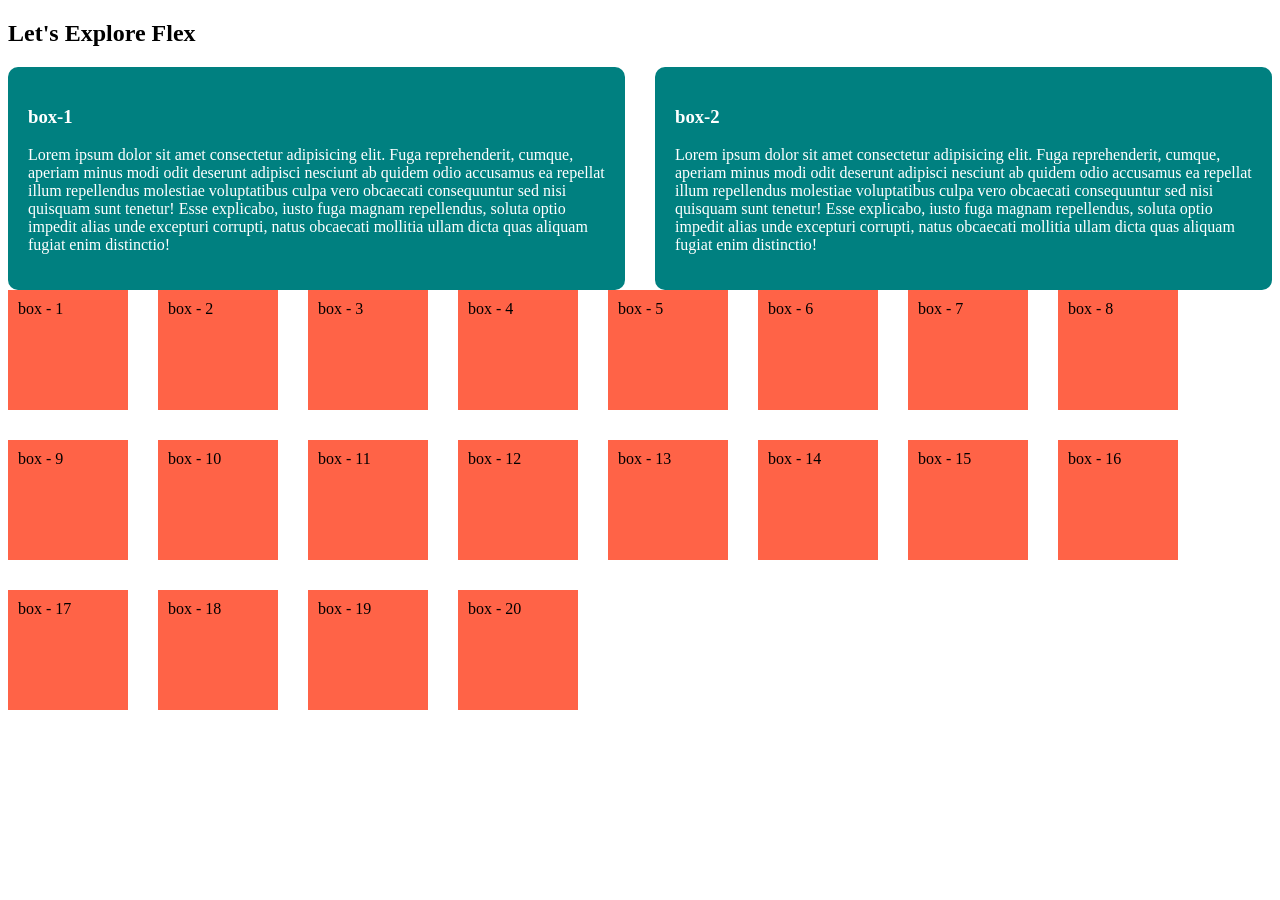
<file: flex.html>
<!DOCTYPE html>
<html lang="en">
<head>
    <meta charset="UTF-8">
    <meta name="viewport" content="width=device-width, initial-scale=1.0">
    <title>Responsive Flex</title>

    <style>
        .container {
            display: flex;
            gap: 30px ;
        }

        .box {
            background-color: teal;
            padding: 20px;
            border-radius: 10px;
            color: white;
        }

        .box-container {
            display: flex;
            gap: 30px;
            flex-wrap: wrap;
        }

        .items {
            width: 100px;
            height: 100px;
            background-color: tomato;
            padding: 10px;
        }

        @media screen and (max-width: 576px) {
            .container {
                flex-direction: column;
            }

            .items {
                width: 100%;
            }
        }
    </style>
</head>
<body>
    <h2>Let's Explore Flex</h2>

    <div class="container">
        <div class="box">
            <h3>box-1</h3>
            <p>Lorem ipsum dolor sit amet consectetur adipisicing elit. Fuga reprehenderit, cumque, aperiam minus modi odit deserunt adipisci nesciunt ab quidem odio accusamus ea repellat illum repellendus molestiae voluptatibus culpa vero obcaecati consequuntur sed nisi quisquam sunt tenetur! Esse explicabo, iusto fuga magnam repellendus, soluta optio impedit alias unde excepturi corrupti, natus obcaecati mollitia ullam dicta quas aliquam fugiat enim distinctio!</p>
        </div>
        <div class="box">
            <h3>box-2</h3>
            <p>Lorem ipsum dolor sit amet consectetur adipisicing elit. Fuga reprehenderit, cumque, aperiam minus modi odit deserunt adipisci nesciunt ab quidem odio accusamus ea repellat illum repellendus molestiae voluptatibus culpa vero obcaecati consequuntur sed nisi quisquam sunt tenetur! Esse explicabo, iusto fuga magnam repellendus, soluta optio impedit alias unde excepturi corrupti, natus obcaecati mollitia ullam dicta quas aliquam fugiat enim distinctio!</p>
        </div>
    </div>

    <div class="box-container">
        <div class="items">box - 1</div>
        <div class="items">box - 2</div>
        <div class="items">box - 3</div>
        <div class="items">box - 4</div>
        <div class="items">box - 5</div>
        <div class="items">box - 6</div>
        <div class="items">box - 7</div>
        <div class="items">box - 8</div>
        <div class="items">box - 9</div>
        <div class="items">box - 10</div>
        <div class="items">box - 11</div>
        <div class="items">box - 12</div>
        <div class="items">box - 13</div>
        <div class="items">box - 14</div>
        <div class="items">box - 15</div>
        <div class="items">box - 16</div>
        <div class="items">box - 17</div>
        <div class="items">box - 18</div>
        <div class="items">box - 19</div>
        <div class="items">box - 20</div>
    </div>
</body>
</html>
</file>
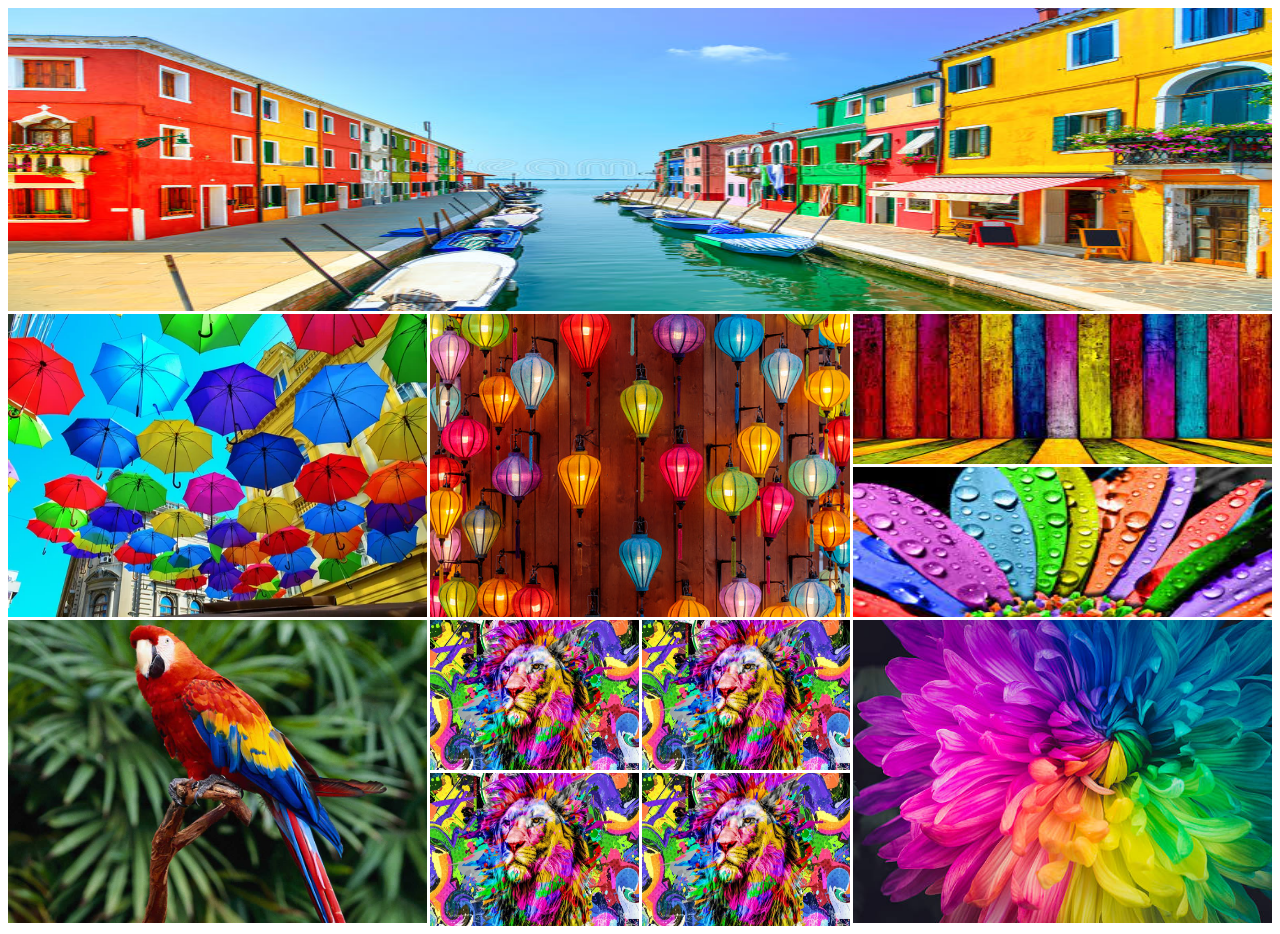
<file: gallery.html>
<!DOCTYPE html>
<html lang="en">
<head>
    <meta charset="UTF-8">
    <meta name="viewport" content="width=device-width, initial-scale=1.0">
    <title>Responsive Gallery</title>

    <style>
         .container {
            display: grid;
            gap: 3px;
            grid-template-columns: repeat(6, 1fr);
            grid-template-rows: repeat(6, 150px);
         }

         img {
            width: 100%;
            height: 100%;
         }

         .big-layout {
            grid-column: span 6;
            grid-row: span 2;
         }

         .normal-layout {
            grid-column: span 2;
            grid-row: span 2;
         }

         .wide-layout {
            grid-column: span 2;
            grid-row: span 1;
         }

         .small-layout {
            grid-column: span 1;
            grid-row: span 2;
         }

         @media screen and (max-width: 576px) {
            .container {
                grid-template-columns: repeat(2, 1fr);
                /* grid-template-columns: repeat(6, 1fr); */
            }

            .normal-layout, .big-layout, .small-layout, .wide-layout {
                grid-row: span 1;
                grid-row: span 1;
            }
         }
    </style>
</head>
<body>
    <div class="container">
        <div class="big-layout">
            <img src="./images/A.jpg" alt="">
        </div>
        <div class="normal-layout">
            <img src="./images/B.jpg" alt="">
        </div>
        <div class="normal-layout">
            <img src="./images/C.jpg" alt="">
        </div>
        <div class="wide-layout">
            <img src="./images/D.jpg" alt="">
        </div>
        <div class="wide-layout">
            <img src="./images/E.jpg" alt="">
        </div>
        <div class="normal-layout">
            <img src="./images/F.jpg" alt="">
        </div>
        <div class="">
            <img src="./images/G.jpg" alt="">
        </div>
        <div class="">
            <img src="./images/G.jpg" alt="">
        </div>
       
        <div class="normal-layout">
            <img src="./images/I.jpg" alt="">
        </div>
        <div class="small-layout">
            <img src="./images/G.jpg" alt="">
        </div>
        <div class="small-layout">
            <img src="./images/G.jpg" alt="">
        </div>
    </div>
</body>
</html>
</file>
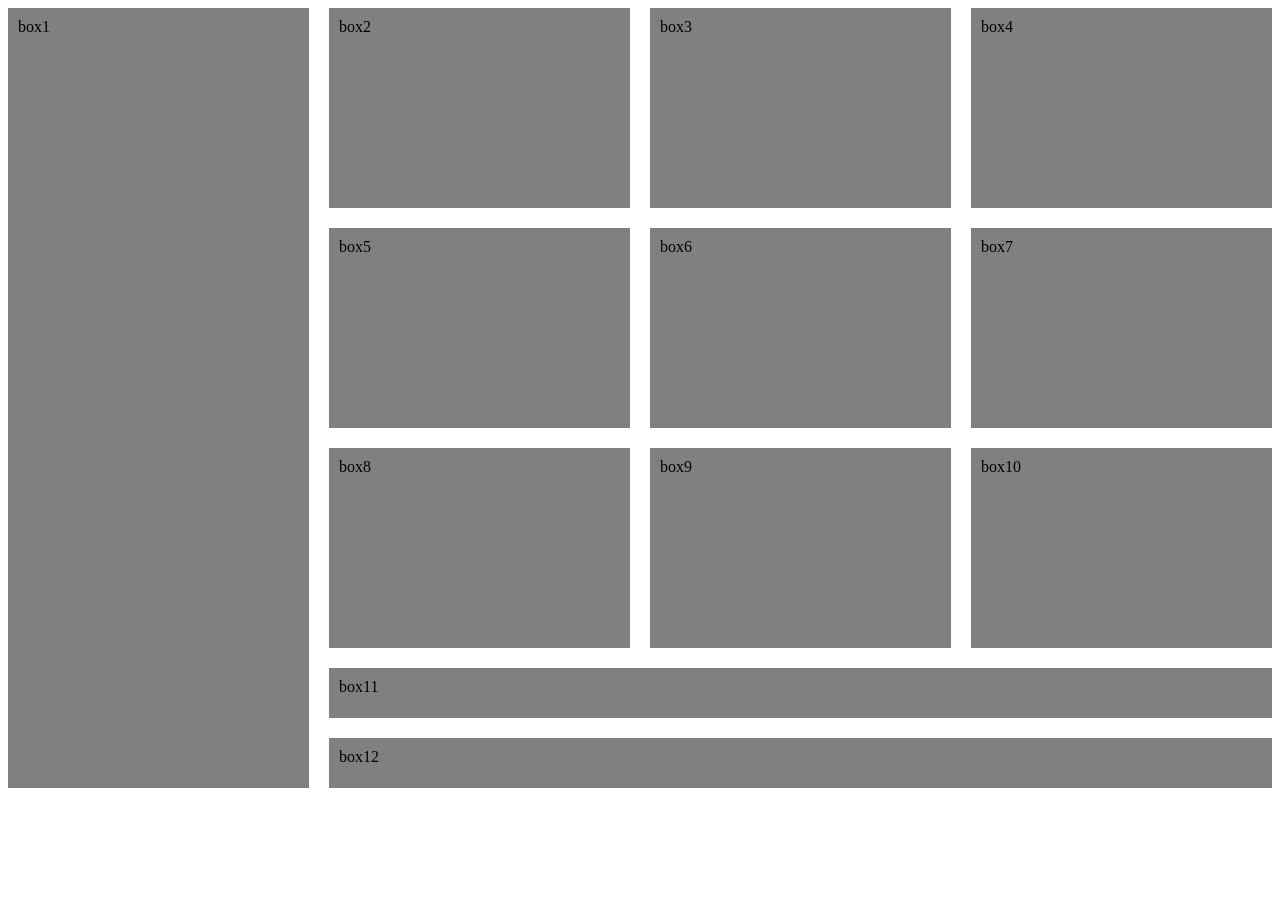
<file: grid.html>
<!DOCTYPE html>
<html lang="en">
<head>
    <meta charset="UTF-8">
    <meta name="viewport" content="width=device-width, initial-scale=1.0">
    <title>Document</title>

    <style>
        .container {
            display: grid;
            gap: 20px;
            grid-template-columns: repeat(4, 1fr);
            grid-template-rows: repeat(3, 200px) 50px 50px;
        }

        .box {
            background-color: gray;
            padding: 10px;
        }

        .sidebar {
            grid-row: span 5;
        }

        .footer {
            grid-column: span 3;
        }
        
    </style>
</head>
<body>
    <div class="container">
        <div class="box sidebar">box1</div>
        <div class="box">box2</div>
        <div class="box">box3</div>
        <div class="box">box4</div>
        <div class="box">box5</div>
        <div class="box">box6</div>
        <div class="box">box7</div>
        <div class="box">box8</div>
        <div class="box">box9</div>
        <div class="box">box10</div>
        <div class="box footer">box11</div>
        <div class="box footer">box12</div>
    </div>
</body>
</html>
</file>
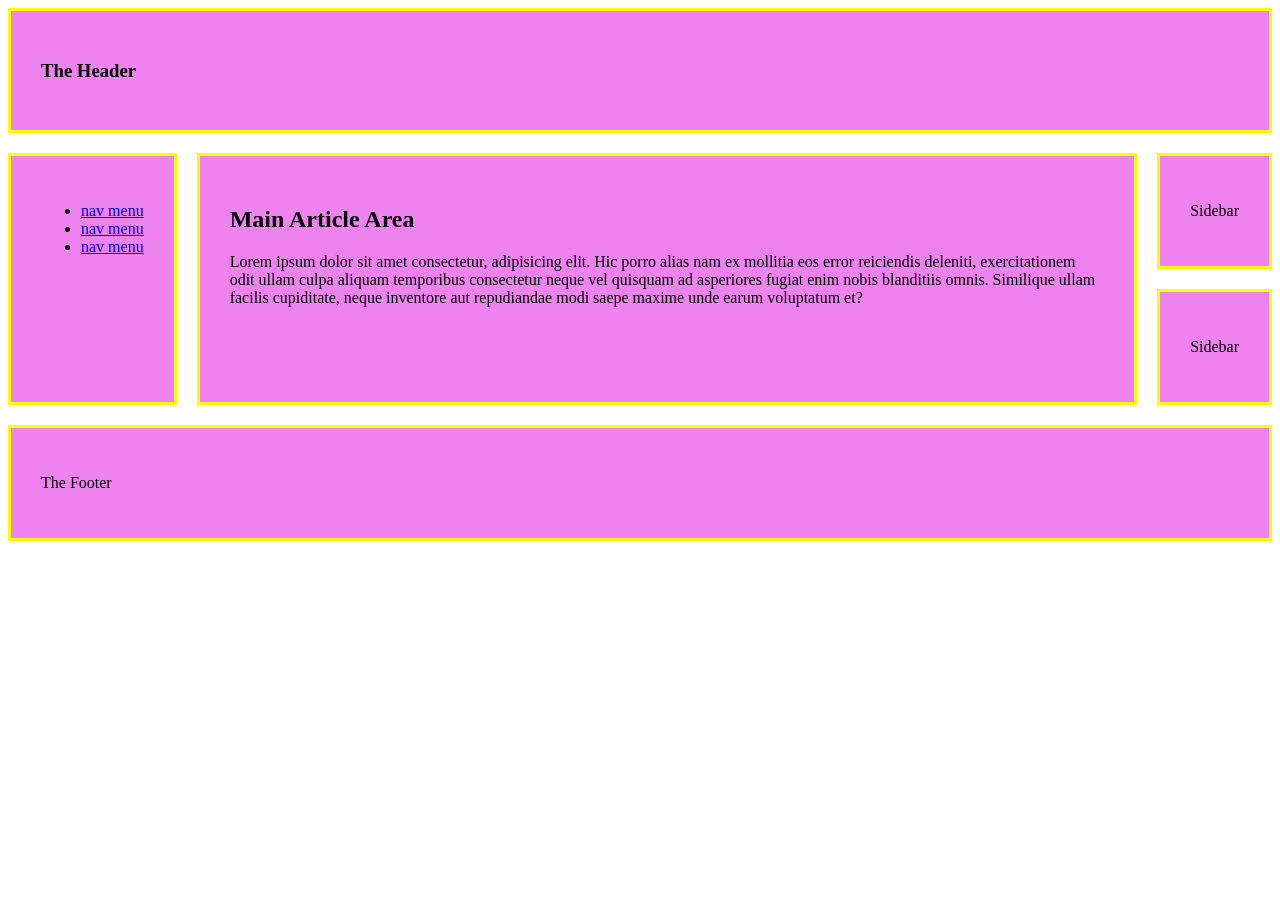
<file: layout.html>
<!DOCTYPE html>
<html lang="en">
<head>
    <meta charset="UTF-8">
    <meta name="viewport" content="width=device-width, initial-scale=1.0">
    <title>Document</title>

    <link rel="stylesheet" href="./style/layout.css">
</head>
<body class="container">
    <header>
        <h3>The Header</h3>
    </header>
    <nav>
        <ul>
            <li><a href="#">nav menu</a></li>
            <li><a href="#">nav menu</a></li>
            <li><a href="#">nav menu</a></li>
        </ul>
    </nav>

    <main>
        <h2>Main Article Area</h2>
        <p>Lorem ipsum dolor sit amet consectetur, adipisicing elit. Hic porro alias nam ex mollitia eos error reiciendis deleniti, exercitationem odit ullam culpa aliquam temporibus consectetur neque vel quisquam ad asperiores fugiat enim nobis blanditiis omnis. Similique ullam facilis cupiditate, neque inventore aut repudiandae modi saepe maxime unde earum voluptatum et?</p>
    </main>

    <aside id="sidebar">
        <p>Sidebar</p>
    </aside>

    <aside id="advertise">
        <p>Sidebar</p>
    </aside>

    <footer>
        <p>The Footer</p>
    </footer>
</body>
</html>
</file>
<file: style/layout.css>
.container>* {
    border: 3px solid yellow;
    background-color: violet;
    padding: 30px;
}

header {
    grid-area: header;
}

nav {
    grid-area: navbar;
}

main {
    grid-area: main;
}

#sidebar {
    grid-area: sidebar;
}

#advertise {
    grid-area: advertise;
}

footer {
    grid-area: footer;
}

.container {
    display: grid;
    gap: 20px;
    grid-template-areas:
        "header header header header"
        "navbar main main sidebar"
        "navbar main main advertise"
        "footer footer footer footer"
    ;
}
</file>
